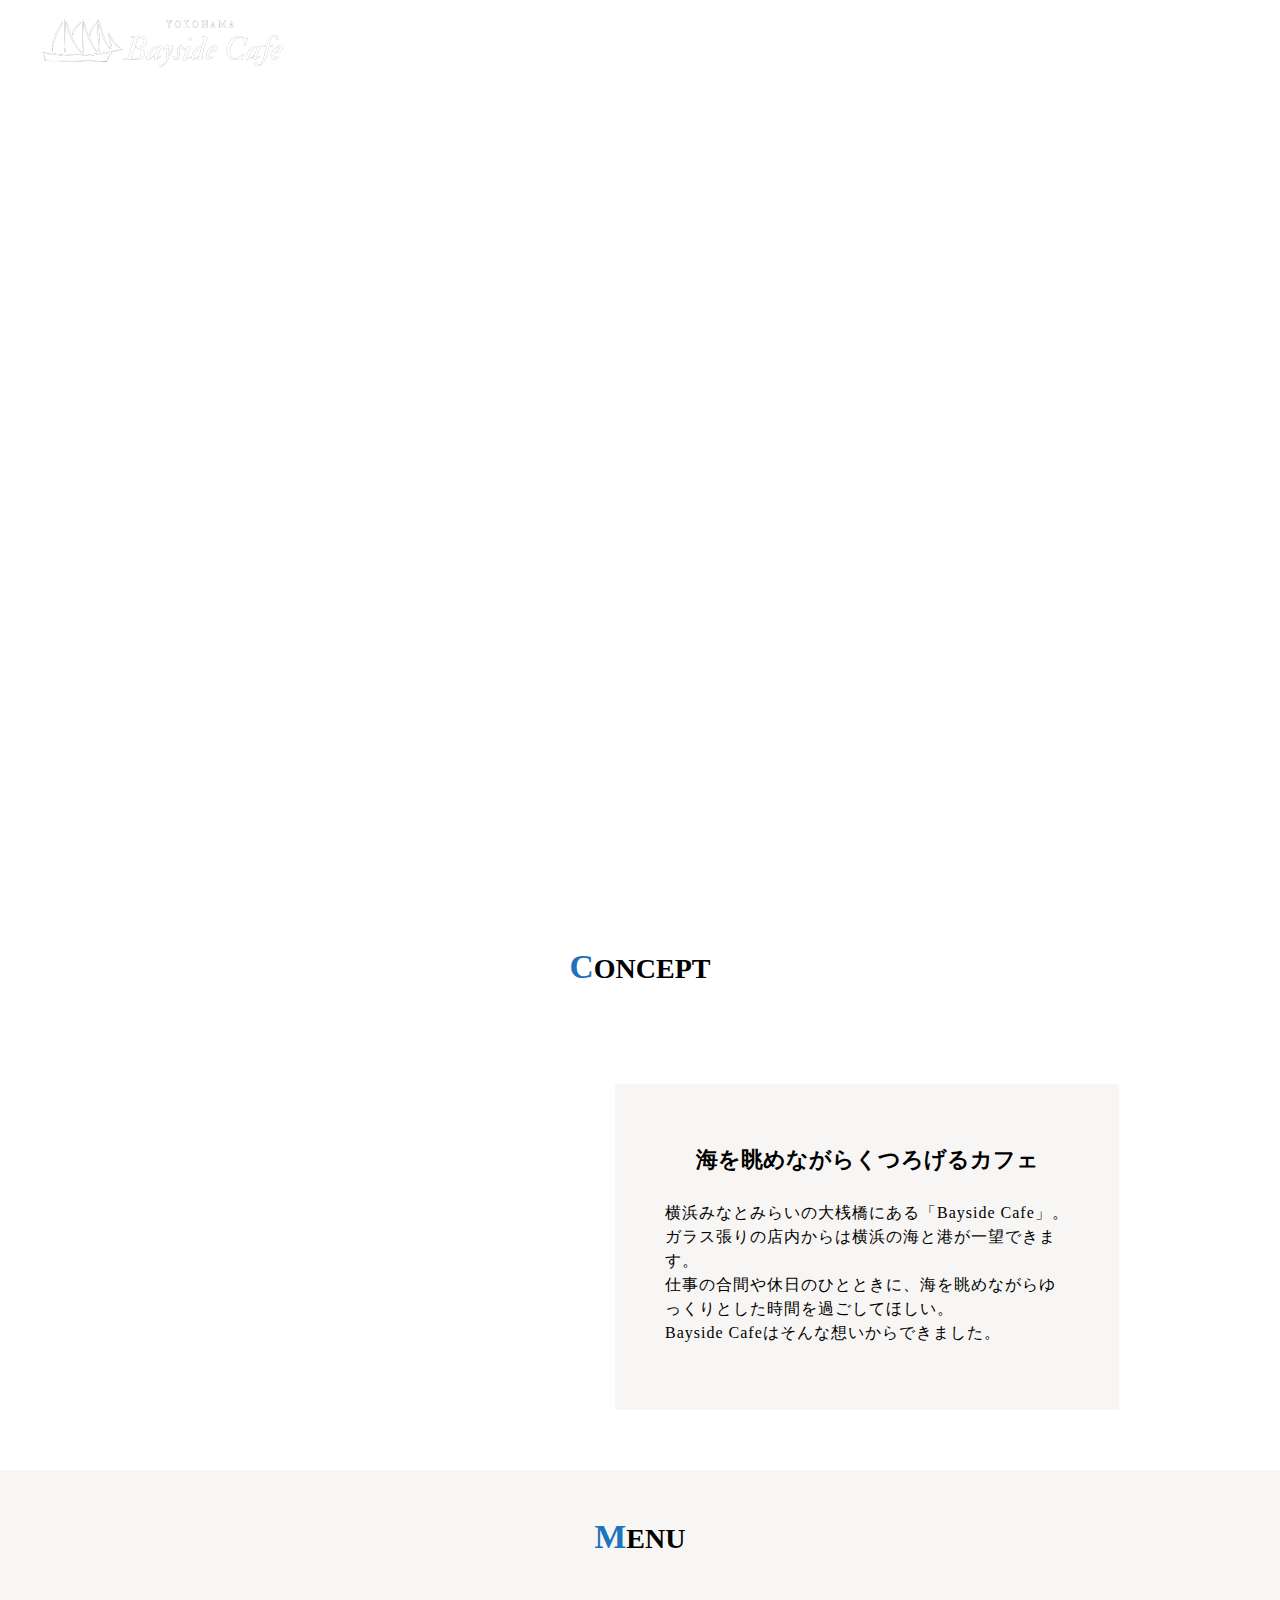
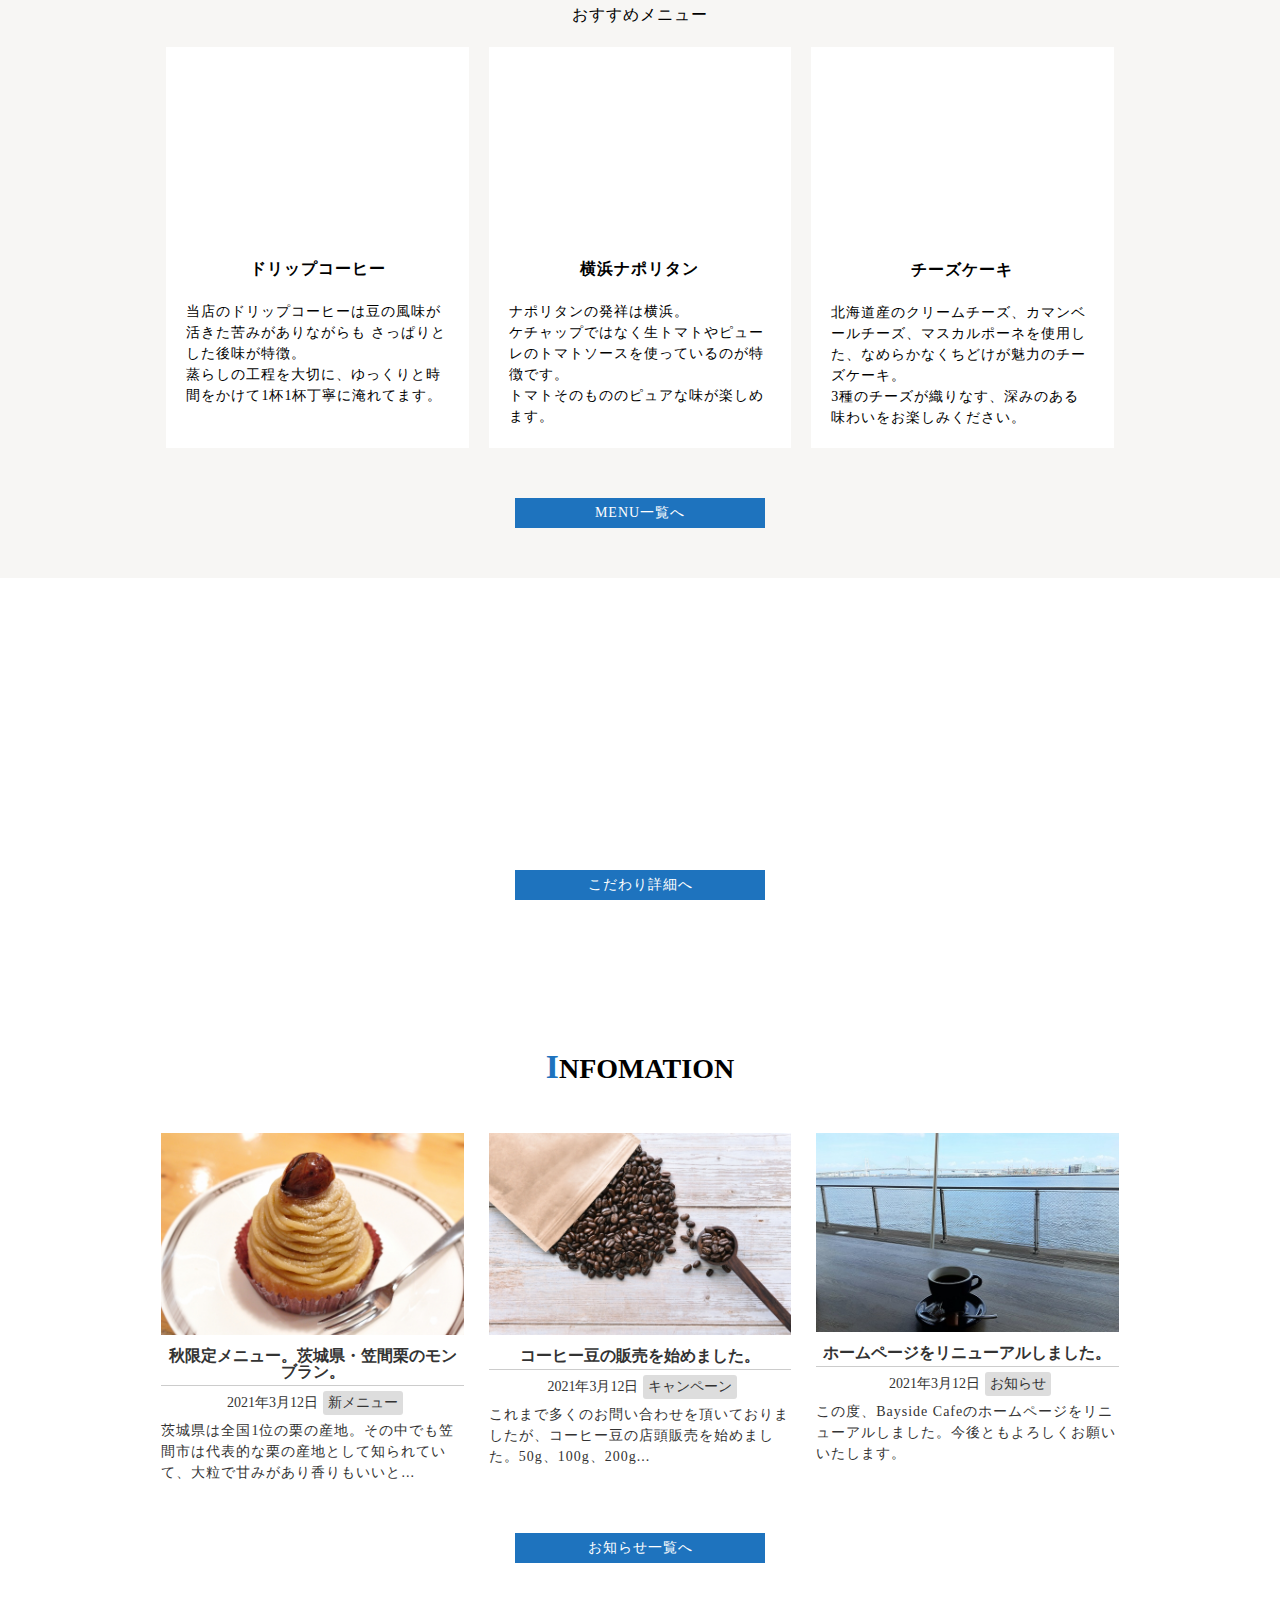
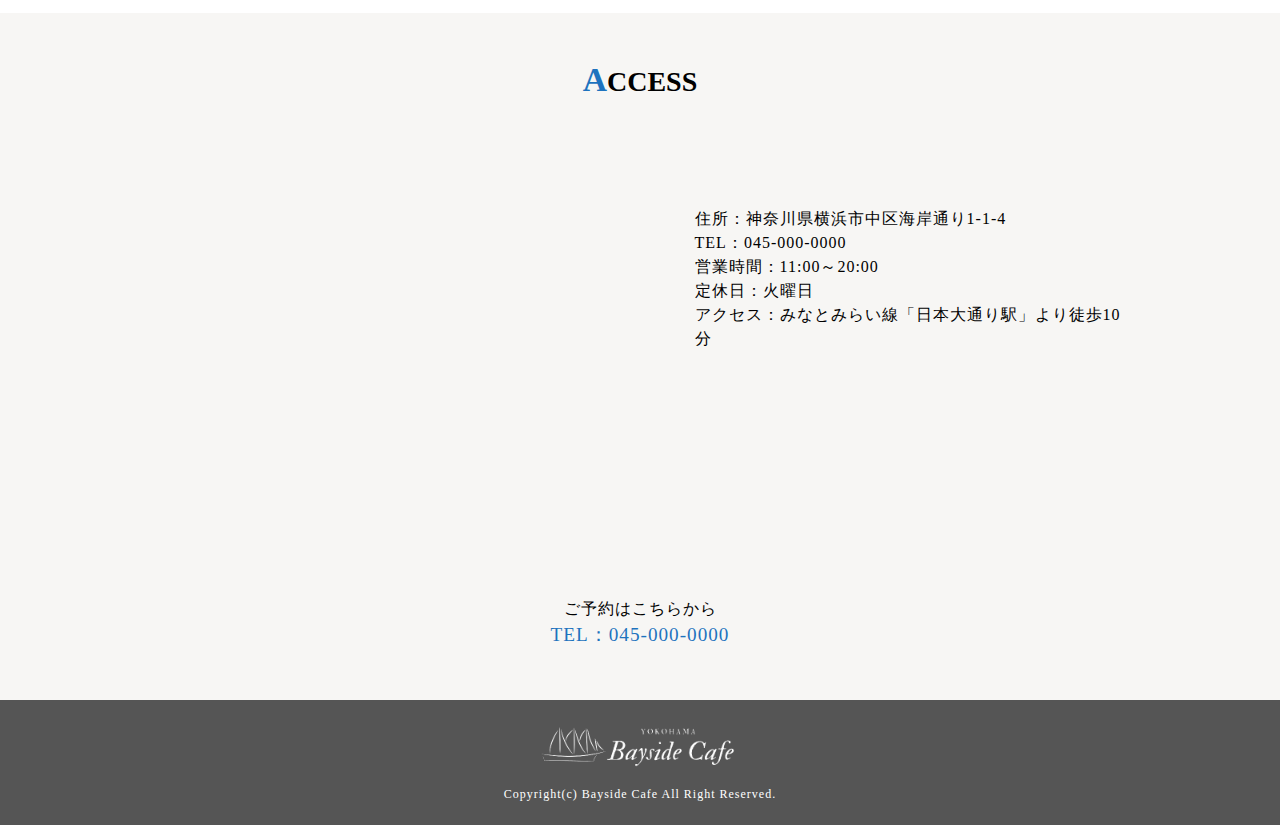
<file: index.html>
<!DOCTYPE html>
<html lang="ja">
  <head>
    <meta charset="utf-8">
    <meta name="viewport" content="width=device-width,initial-scale=1.0">
    <title>Bayside Cafe</title>
    <link href="https://use.fontawesome.com/releases/v5.6.1/css/all.css" rel="stylesheet">
    <link rel="stylesheet" href="css/reset.css" media="all">
    <link rel="stylesheet" href="css/main.css" media="all">
    <link rel="stylesheet" href="css/responsive.css" media="all">
    <script src="https://ajax.googleapis.com/ajax/libs/jquery/1.12.4/jquery.min.js"></script>
  </head>




  <body>
    <header>
      <h1>
        <a href="index.html">
          <img src="img/logo-removebg.png" alt="">
        </a>
      </h1>
      <nav class="globalnav-pc pc">
        <ul>
          <li><a href="index.html">ホーム</a></li>
          <li><a href="page.html">メニュー</a></li>
          <li><a href="archive.html">お知らせ一覧</a></li>
          <li><a href="#access">アクセス</a></li>
          <li><a href="tel:0450000000">ご予約はこちら<br>045-000-0000</a></li>
        </ul>
      </nav>

      <div class="hamburger sp">
        <span></span>
        <span></span>
        <span></span>
      </div>
      
      <nav class="globalnav-sp sp">
          <ul>
            <li><a href="index.html">ホーム</a></li>
            <li><a href="page.html">メニュー</a></li>
            <li><a href="archive.html">お知らせ一覧</a></li>
            <li><a href="#access">アクセス</a></li>
            <li><a href="tel:0450000000">ご予約はこちら<br>045-000-0000</a></li>
          </ul>
      </nav>
    </header>




    <main>
      <!-- スライドショー -->
      <div class="slide pc">
        <img src="img/slide1.jpg" alt="">
        <img src="img/slide2.jpg" alt="">
        <img src="img/slide3.jpg" alt="">
     </div>
      <div class="slide sp">
        <img src="img/slide1-sp.jpg" alt="">
        <img src="img/slide2-sp.jpg" alt="">
        <img src="img/slide3-sp.jpg" alt="">
     </div>




     
     <section class="concept">
      <h2 class="toppage-h2">CONCEPT</h2>
      <div class="concept-wrap">
        <img src="img/charamel-apple-cheeze.jpg" alt="" class="fadein">
        <div class="concept-txt">
          <h3>海を眺めながらくつろげるカフェ</h3>
          <p>横浜みなとみらいの大桟橋にある「Bayside Cafe」。ガラス張りの店内からは横浜の海と港が一望できます。<br>仕事の合間や休日のひとときに、海を眺めながらゆっくりとした時間を過ごしてほしい。<br>Bayside Cafeはそんな想いからできました。</p>
        </div>
      </div>

     </section>


      
    <section class="menu">
      <h2 class="toppage-h2">MENU</h2>
      <p class="recommend">おすすめメニュー</p>
      <div class="menu-wrap">
        <div class="menu-item">
          <img src="img/drip.jpg" alt="" class="fadein">
          <p class="recommend-menu-name">ドリップコーヒー</p>
          <p class="menu-txt">当店のドリップコーヒーは豆の風味が活きた苦みがありながらも
            さっぱりとした後味が特徴。<br>蒸らしの工程を大切に、ゆっくりと時間をかけて1杯1杯丁寧に淹れてます。
          </p>
        </div>
        <div class="menu-item">
          <img src="img/napolitan.jpg" alt="" class="fadein">
          <p class="recommend-menu-name">横浜ナポリタン</p>
          <p class="menu-txt">ナポリタンの発祥は横浜。<br>ケチャップではなく生トマトやピューレのトマトソースを使っているのが特徴です。<br>トマトそのもののピュアな味が楽しめます。
          </p>
        </div>
        <div class="menu-item">
          <img src="img/cheeze-cake.jpg" alt="" class="fadein">
          <p class="recommend-menu-name">チーズケーキ</p>
          <p class="menu-txt">北海道産のクリームチーズ、カマンベールチーズ、マスカルポーネを使用した、なめらかなくちどけが魅力のチーズケーキ。<br>3種のチーズが織りなす、深みのある味わいをお楽しみください。
          </p>
        </div>
      </div>
      <p class="btn"><a href="page.html">MENU一覧へ</a></p>

    </section>



    <section class="obsession">
      <h2>コーヒー豆へのこだわり</h2>
      <p class="obsession-txt">当店では、特に厳しい基準をクリアした世界最高品質のスペシャリティーコーヒーの香り、甘さ、深さを、職人独自の焙煎技術で、最高な状態に引き出した豆をご提供しています。</p>
      <p class="btn"><a href="page.html">こだわり詳細へ</a></p>

    </section>



    <section class="news">
      <h2 class="toppage-h2">INFOMATION</h2>
      <div class="news-wrap">

        <article class="article-item">
          <a href="#" class="article-item-link">
            <div class="article-item-img">
                <img src="img/monbran.jpg" alt="">
            </div>
            <div class="article-item-body">
                <h3 class="article-item-title">秋限定メニュー。茨城県・笠間栗のモンブラン。</h3>
                <ul class="article-item_meta">
                  <li class="article-item-date"><time datetime="2021-03-12">2021年3月12日</time></li>
                  <li class="article-item-cat">新メニュー</li>
                </ul>
                <p class="article-item-txt">茨城県は全国1位の栗の産地。その中でも笠間市は代表的な栗の産地として知られていて、大粒で甘みがあり香りもいいと...</p>
            </div>
          </a>
        </article>

        <article class="article-item">
          <a href="#" class="article-item-link">
            <div class="article-item-img">
                <img src="img/coffe-beans.jpg" alt="">
            </div>
            <div class="article-item-body">
                <h3 class="article-item-title">コーヒー豆の販売を始めました。</h3>
                <ul class="article-item_meta">
                  <li class="article-item-date"><time datetime="2021-03-12">2021年3月12日</time></li>
                  <li class="article-item-cat">キャンペーン</li>
                </ul>
                <p class="article-item-txt">これまで多くのお問い合わせを頂いておりましたが、コーヒー豆の店頭販売を始めました。50g、100g、200g...</p>
            </div>
          </a>
        </article>

        <article class="article-item">
          <a href="#" class="article-item-link">
            <div class="article-item-img">
                <img src="img/baysidecafe-veiw.jpg" alt="">
            </div>
            <div class="article-item-body">
                <h3 class="article-item-title">ホームページをリニューアルしました。</h3>
                <ul class="article-item_meta">
                  <li class="article-item-date"><time datetime="2021-03-12">2021年3月12日</time></li>
                  <li class="article-item-cat">お知らせ</li>
                </ul>
                <p class="article-item-txt">この度、Bayside Cafeのホームページをリニューアルしました。今後ともよろしくお願いいたします。</p>
            </div>
          </a>
        </article>
        
      </div>
      <p class="btn"><a href="archive.html">お知らせ一覧へ</a></p>
    </section>


    
    <section class="access" id="access">
      <h2 class="toppage-h2">ACCESS</h2>
      <div class="access-wrap">
        <iframe src="https://www.google.com/maps/embed?pb=!1m18!1m12!1m3!1d3250.121702505473!2d139.64534437482536!3d35.45178134254592!2m3!1f0!2f0!3f0!3m2!1i1024!2i768!4f13.1!3m3!1m2!1s0x60185cfef629af8b%3A0xa86bbbc825c372ff!2z44CSMjMxLTAwMDIg56We5aWI5bed55yM5qiq5rWc5biC5Lit5Yy65rW35bK46YCa77yR5LiB55uu77yR4oiS77yU!5e0!3m2!1sja!2sjp!4v1688473683325!5m2!1sja!2sjp" width="500" height="400" style="border:0;" allowfullscreen="" loading="lazy" referrerpolicy="no-referrer-when-downgrade"></iframe>
        <p class="access-txt">住所：神奈川県横浜市中区海岸通り1-1-4<br>TEL：045-000-0000<br>営業時間：11:00～20:00<br>定休日：火曜日<br>アクセス：みなとみらい線「日本大通り駅」より徒歩10分</p>
      </div>
      <p class="reserve-txt">ご予約はこちらから</p>
      <p class="reserve-tel">TEL：045-000-0000</p>

    </section>



    </main>


    <footer>
      <img src="img/logo-removebg.png" alt="">
      <p><small>Copyright(c) Bayside Cafe All Right Reserved.</small></p>
      
    </footer>
    <script src="js/main.js"></script>
  </body>
</html>
</file>
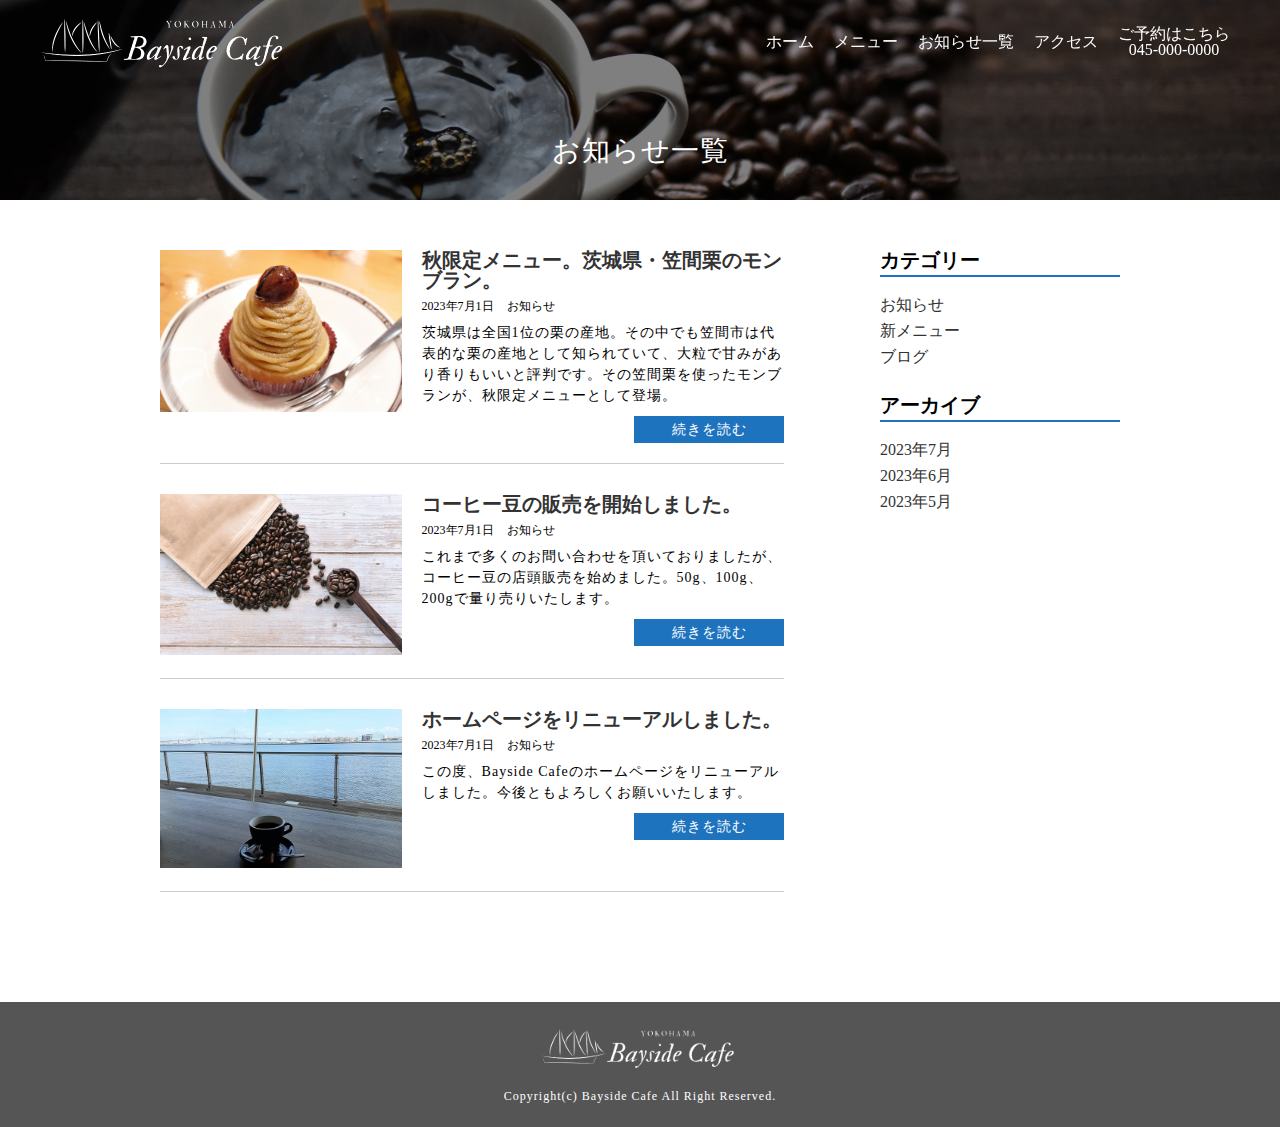
<file: archive.html>
<!DOCTYPE html>
<html lang="ja">
  <head>
    <meta charset="utf-8">
    <meta name="viewport" content="width=device-width,initial-scale=1.0">
    <title>お知らせ一覧</title>
    <link href="https://use.fontawesome.com/releases/v5.6.1/css/all.css" rel="stylesheet">
    <link rel="stylesheet" href="css/reset.css" media="all">
    <link rel="stylesheet" href="css/main.css" media="all">
    <link rel="stylesheet" href="css/responsive.css" media="all">
    <script src="https://ajax.googleapis.com/ajax/libs/jquery/1.12.4/jquery.min.js"></script>
  </head>




  <body>
    <header>
      <h1>
        <a href="index.html">
          <img src="img/logo-removebg.png" alt="">
        </a>
      </h1>
      <nav class="globalnav-pc pc">
        <ul>
          <li><a href="index.html">ホーム</a></li>
          <li><a href="page.html">メニュー</a></li>
          <li><a href="archive.html">お知らせ一覧</a></li>
          <li><a href="index.html#access">アクセス</a></li>
          <li><a href="tel:045-000-0000">ご予約はこちら<br>045-000-0000</a></li>
        </ul>
      </nav>

      <div class="hamburger sp">
        <span></span>
        <span></span>
        <span></span>
      </div>
      
      <nav class="globalnav-sp sp">
          <ul>
            <li><a href="index.html">ホーム</a></li>
            <li><a href="page.html">メニュー</a></li>
            <li><a href="archive.html">お知らせ一覧</a></li>
            <li><a href="index.html#access">アクセス</a></li>
            <li><a href="tel:045-000-0000">ご予約はこちら<br>045-000-0000</a></li>
          </ul>
      </nav>
    </header>




    <main>
        <div class="page-title-bg">
            <p class="page-title">お知らせ一覧</p>
          </div>

      <div class="container">
        <div class="main-contents">

          <article class="article-wrap">
            <div class="archive-left">
              <img src="./img/monbran.jpg" alt="" class="archive-thumb">
            </div>
            <div class="archive-right">
              <h2 class="archive-post-title"><a href="single.html">秋限定メニュー。茨城県・笠間栗のモンブラン。</a></h2>
              <div class="archive-post-info">
                <time>2023年7月1日</time>
                <span class="post-cat">お知らせ</span>
              </div>
              <p class="excerpt">茨城県は全国1位の栗の産地。その中でも笠間市は代表的な栗の産地として知られていて、大粒で甘みがあり香りもいいと評判です。その笠間栗を使ったモンブランが、秋限定メニューとして登場。</p>
              <p class="more-btn"><a href="single.html">続きを読む</a></p>
            </div>
          </article>

          <article class="article-wrap">
            <div class="archive-left">
              <img src="./img/coffe-beans.jpg" alt="" class="archive-thumb">
            </div>
            <div class="archive-right">
              <h2 class="archive-post-title"><a href="single.html">コーヒー豆の販売を開始しました。</a></h2>
              <div class="archive-post-info">
                <time>2023年7月1日</time>
                <span class="post-cat">お知らせ</span>
              </div>
              <p class="excerpt">これまで多くのお問い合わせを頂いておりましたが、コーヒー豆の店頭販売を始めました。50g、100g、200gで量り売りいたします。</p>
              <p class="more-btn"><a href="single.html">続きを読む</a></p>
            </div>
          </article>

          <article class="article-wrap">
            <div class="archive-left">
              <img src="./img/baysidecafe-veiw.jpg" alt="" class="archive-thumb">
            </div>
            <div class="archive-right">
              <h2 class="archive-post-title"><a href="single.html">ホームページをリニューアルしました。</a></h2>
              <div class="archive-post-info">
                <time>2023年7月1日</time>
                <span class="post-cat">お知らせ</span>
              </div>
              <p class="excerpt">この度、Bayside Cafeのホームページをリニューアルしました。今後ともよろしくお願いいたします。</p>
              <p class="more-btn"><a href="single.html">続きを読む</a></p>
            </div>
          </article>

        </div>

        <div class="sidebar">
          <aside>
            <h2 class="sidebar-title">カテゴリー</h2>
              <ul>
                  <li><a href="#">お知らせ</a></li>
                  <li><a href="#">新メニュー</a></li>
                  <li><a href="#">ブログ</a></li>
              </ul>
            <h2 class="sidebar-title">アーカイブ</h2>
              <ul>
                  <li><a href="#">2023年7月</a></li>
                  <li><a href="#">2023年6月</a></li>
                  <li><a href="#">2023年5月</a></li>
              </ul>
          </aside>
        </div>

      </div>
    </main>


    <footer>
      <img src="img/logo-removebg.png" alt="">
      <p><small>Copyright(c) Bayside Cafe All Right Reserved.</small></p>
      
    </footer>
    <script src="js/main.js"></script>
  </body>
</html>
</file>
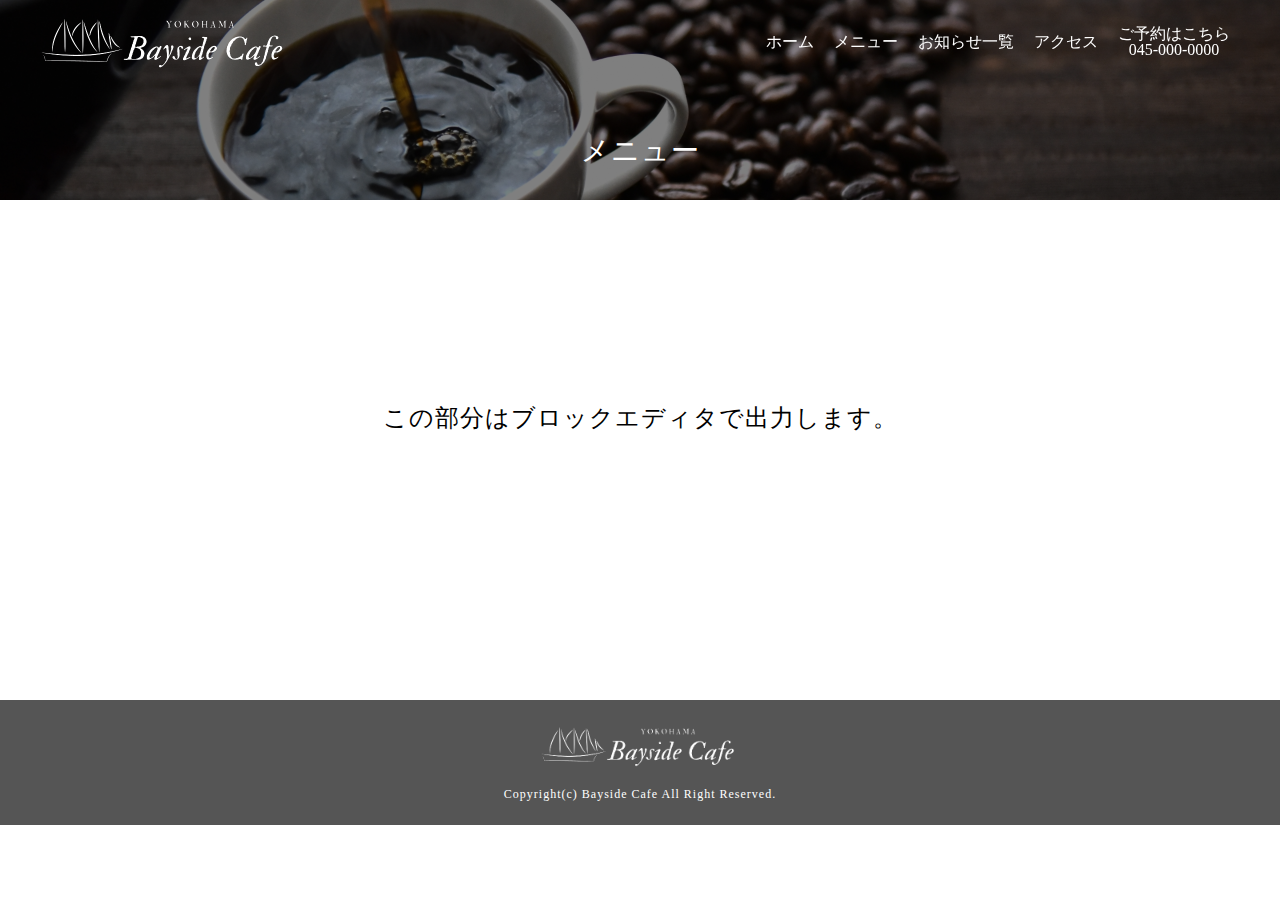
<file: page.html>
<!DOCTYPE html>
<html lang="ja">
  <head>
    <meta charset="utf-8">
    <meta name="viewport" content="width=device-width,initial-scale=1.0">
    <title>メニュー</title>
    <link href="https://use.fontawesome.com/releases/v5.6.1/css/all.css" rel="stylesheet">
    <link rel="stylesheet" href="css/reset.css" media="all">
    <link rel="stylesheet" href="css/main.css" media="all">
    <link rel="stylesheet" href="css/responsive.css" media="all">
    <script src="https://ajax.googleapis.com/ajax/libs/jquery/1.12.4/jquery.min.js"></script>
  </head>




  <body>
    <header>
      <h1>
        <a href="index.html">
          <img src="img/logo-removebg.png" alt="">
        </a>
      </h1>
      <nav class="globalnav-pc pc">
        <ul>
          <li><a href="index.html">ホーム</a></li>
          <li><a href="page.html">メニュー</a></li>
          <li><a href="archive.html">お知らせ一覧</a></li>
          <li><a href="index.html#access">アクセス</a></li>
          <li><a href="tel:0450000000">ご予約はこちら<br>045-000-0000</a></li>
        </ul>
      </nav>

      <div class="hamburger sp">
        <span></span>
        <span></span>
        <span></span>
      </div>
      
      <nav class="globalnav-sp sp">
          <ul>
            <li><a href="index.html">ホーム</a></li>
            <li><a href="page.html">メニュー</a></li>
            <li><a href="archive.html">お知らせ一覧</a></li>
            <li><a href="index.html#access">アクセス</a></li>
            <li><a href="tel:0450000000">ご予約はこちら<br>045-000-0000</a></li>
          </ul>
      </nav>
    </header>




    <main>
      <div class="page-title-bg">
        <p class="page-title">メニュー</p>
      </div>

      <p style="font-size:24px; text-align: center; height:500px; padding-top:200px;">この部分はブロックエディタで出力します。</p>


    </main>


    <footer>
      <img src="img/logo-removebg.png" alt="">
      <p><small>Copyright(c) Bayside Cafe All Right Reserved.</small></p>
      
    </footer>
    <script src="js/main.js"></script>
  </body>
</html>
</file>
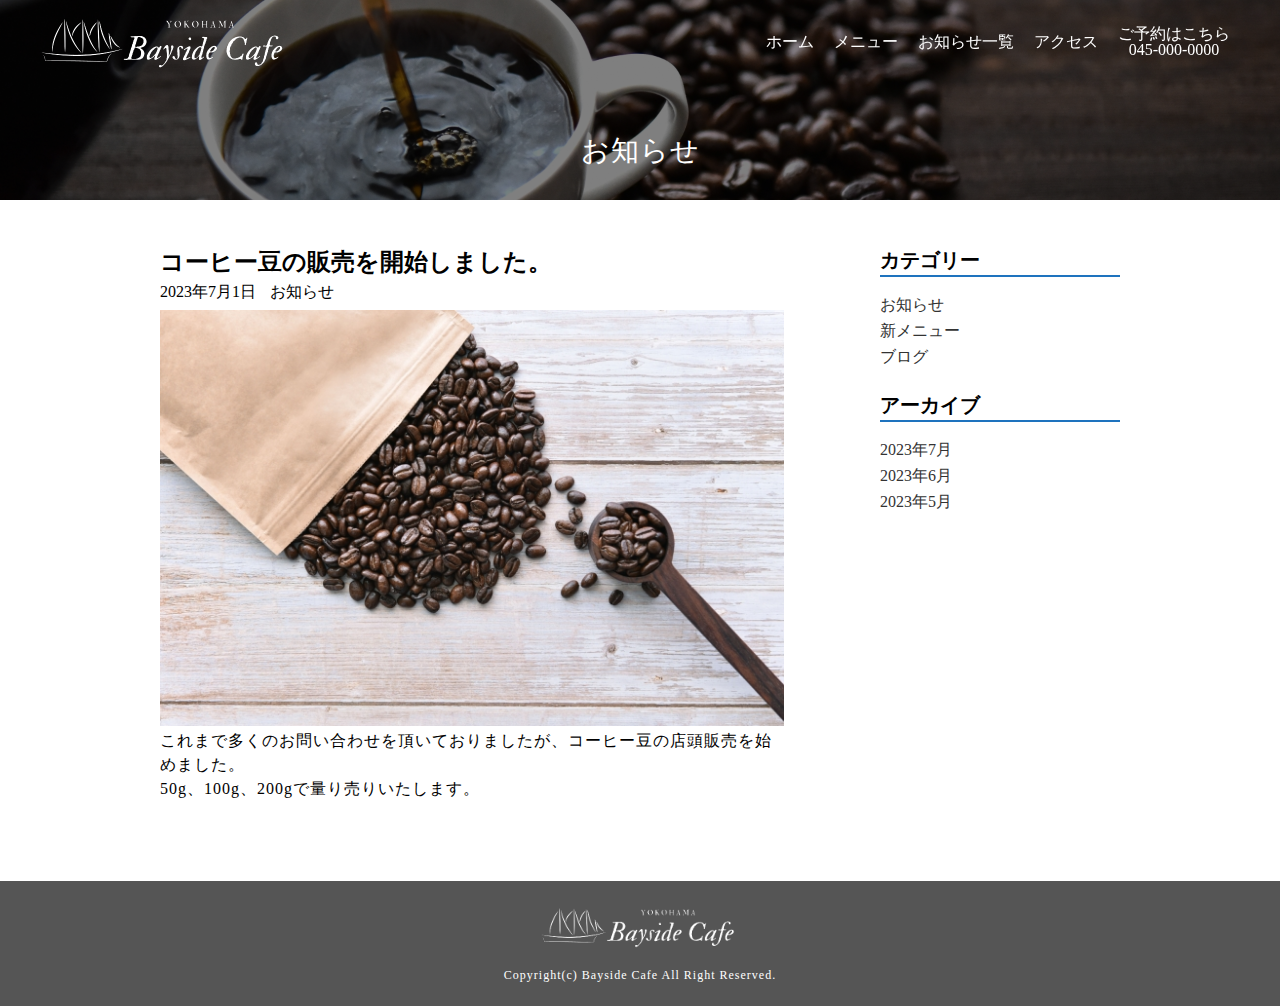
<file: single.html>
<!DOCTYPE html>
<html lang="ja">
  <head>
    <meta charset="utf-8">
    <meta name="viewport" content="width=device-width,initial-scale=1.0">
    <title>お知らせ</title>
    <link href="https://use.fontawesome.com/releases/v5.6.1/css/all.css" rel="stylesheet">
    <link rel="stylesheet" href="css/reset.css" media="all">
    <link rel="stylesheet" href="css/main.css" media="all">
    <link rel="stylesheet" href="css/responsive.css" media="all">
    <script src="https://ajax.googleapis.com/ajax/libs/jquery/1.12.4/jquery.min.js"></script>
  </head>




  <body>
    <header>
      <h1>
        <a href="index.html">
          <img src="img/logo-removebg.png" alt="">
        </a>
      </h1>
      <nav class="globalnav-pc pc">
        <ul>
          <li><a href="index.html">ホーム</a></li>
          <li><a href="page.html">メニュー</a></li>
          <li><a href="archive.html">お知らせ一覧</a></li>
          <li><a href="index.html#access">アクセス</a></li>
          <li><a href="tel:0450000000">ご予約はこちら<br>045-000-0000</a></li>
        </ul>
      </nav>

      <div class="hamburger sp">
        <span></span>
        <span></span>
        <span></span>
      </div>
      
      <nav class="globalnav-sp sp">
          <ul>
            <li><a href="index.html">ホーム</a></li>
            <li><a href="page.html">メニュー</a></li>
            <li><a href="archive.html">お知らせ一覧</a></li>
            <li><a href="index.html#access">アクセス</a></li>
            <li><a href="tel:0450000000">ご予約はこちら<br>045-000-0000</a></li>
          </ul>
      </nav>
    </header>




    <main>
        <div class="page-title-bg">
            <p class="page-title">お知らせ</p>
          </div>

      <div class="container">
        <div class="main-contents">
          <article>
              <h2 class="post-title">コーヒー豆の販売を開始しました。</h2>
              <div class="post-info">
                <time>2023年7月1日</time>
                <span class="post-cat">お知らせ</span>
              </div>
              <img src="./img/coffe-beans.jpg" alt="" class="thumb-img">
              <p>これまで多くのお問い合わせを頂いておりましたが、コーヒー豆の店頭販売を始めました。<br>50g、100g、200gで量り売りいたします。</p>
  
          </article>
        </div>

        <div class="sidebar">
          <aside>
            <h2 class="sidebar-title">カテゴリー</h2>
              <ul>
                  <li><a href="#">お知らせ</a></li>
                  <li><a href="#">新メニュー</a></li>
                  <li><a href="#">ブログ</a></li>
              </ul>
            <h2 class="sidebar-title">アーカイブ</h2>
              <ul>
                  <li><a href="#">2023年7月</a></li>
                  <li><a href="#">2023年6月</a></li>
                  <li><a href="#">2023年5月</a></li>
              </ul>
          </aside>
        </div>

      </div>
    </main>


    <footer>
      <img src="img/logo-removebg.png" alt="">
      <p><small>Copyright(c) Bayside Cafe All Right Reserved.</small></p>
      
    </footer>
    <script src="js/main.js"></script>
  </body>
</html>
</file>
<file: css/main.css>
@charset "utf-8";

/* スマホ画面（モバイルファースト） */

/* 共通 */
*{
  font-family: "游明朝", YuMincho, "ヒラギノ明朝 ProN W3", "Hiragino Mincho ProN", "HG明朝E", "ＭＳ Ｐ明朝", "ＭＳ 明朝", serif;
}
a{
  text-decoration:none;
  color:#333;
  transition:0.5s;
}
a:hover{
  color:#333;
}

.toppage-h2{
  text-align: center;
  margin-bottom:50px;
  font-size:28px;
}
.toppage-h2::first-letter{
  color:#1e73be;
  font-size:1.2em;
}

p{
  letter-spacing: 1px;
  line-height: 1.5;
}
section{
  padding:50px 10px;
}

.btn{
  width:250px;
  height:30px;
  background:#1e73be;
  margin:50px auto 0 auto;
  text-align: center;
}
.btn a{
  color:#fff;
  display:block;
  line-height: 30px;
  font-size:14px;
  transition: 0.5s;
}
.btn a:hover{
  background:#8cb5f7;
}

.pc{
  display:none;
}

.fadein {
  opacity : 0;
  transform: translateY(20px);
  transition: all 1s;
}





/* ----------------------------ヘッダー---------------------------- */
header{
  background:transparent;
  position:fixed;
  top:0;
  width:100%;
  z-index:2;
  padding:10px 40px;
}

h1{
  text-align: center;
}

h1 img{
  width:250px;
  height:auto;
}


/*　ハンバーガーボタン　*/
.hamburger {
  display : block;
  position: fixed;
  z-index : 3;
  right : 13px;
  top   : 12px;
  width : 42px;
  height: 42px;
  cursor: pointer;
  text-align: center;
}
.hamburger span {
  display : block;
  position: absolute;
  width   : 30px;
  height  : 2px ;
  left    : 6px;
  background : #fff;
  -webkit-transition: 0.3s ease-in-out;
  -moz-transition   : 0.3s ease-in-out;
  transition        : 0.3s ease-in-out;
}
.hamburger span:nth-child(1) {
  top: 10px;
}
.hamburger span:nth-child(2) {
  top: 20px;
}
.hamburger span:nth-child(3) {
  top: 30px;
}

/* ナビ開いてる時のボタン */
.hamburger.active span:nth-child(1) {
  top : 16px;
  left: 6px;
  background :#fff;
  -webkit-transform: rotate(-45deg);
  -moz-transform   : rotate(-45deg);
  transform        : rotate(-45deg);
}

.hamburger.active span:nth-child(2),
.hamburger.active span:nth-child(3) {
  top: 16px;
  background :#fff;
  -webkit-transform: rotate(45deg);
  -moz-transform   : rotate(45deg);
  transform        : rotate(45deg);
}

nav.globalnav-sp {
  position: fixed;
  z-index : 2;
  top  : 0;
  left : 0;
  color: #fff;
  background: rgba(0,0,0,0.7);
  text-align: center;
  width: 100%;
  opacity:0;
  pointer-events: none;
  transition: opacity 0.6s ease, visibility .6s ease;
}

nav.globalnav-sp ul {
  margin: 0 auto;
  padding: 0;
  width: 100%;
}

nav.globalnav-sp ul li {
  list-style-type: none;
  padding: 0;
  width: 100%;
  transition: .4s all;
}
nav.globalnav-sp ul li:last-child {
  padding-bottom: 0;
}
nav.globalnav-sp ul li:hover{
  background :#555;
}

nav.globalnav-sp ul li a {
  display: block;
  color: #fff;
  padding: 1em 0;
  text-decoration :none;
}

/* このクラスを、jQueryで付与・削除する */
nav.globalnav-sp.active {
  opacity:100;
  pointer-events: auto;
}
.hamburger.transform{
  background-color:rgba(0,0,0,0.5);
}
.logo-hide{
  display:none;
}




/* -------------------------------スライドショー--------------------------- */
.slide{
  position:relative;
  height:100vh;
  overflow: hidden;
}
.slide img{
  position:absolute;
  top:0;
  left:0;
  width:100%;
  height:100%;
  object-fit:cover;
  opacity:0;
  animation:slideshow 24s linear infinite;
  filter: brightness(70%);
}

.slide img:nth-child(2){
  animation-delay:8s;
}
.slide img:nth-child(3){
  animation-delay:16s;
}

@keyframes slideshow{
  0%{
    opacity:0;
    transform: scale(1);
  }
  10%{
    opacity:1;
  }
  28%{
    opacity:1;
  }
  38%{
    opacity:0;
    transform: scale(1.1);
  }
  100%{
    opacity:0;
  }
}





/*--------------------------コンセプト------------------------------ */

.concept img{
  width:98%;
  position:relative;
  left:-10px;
  z-index: 1;
}

.concept h3{
  text-align: center;
  margin-bottom:30px;
  font-size:22px;
}

.concept-txt{
  background:#f7f6f4;
  width:98%;
  padding:60px 30px 40px;
  margin-left:auto;
  position:relative;
  top:-30px;
  left:10px;
}


/* --------------------------メニュー------------------------------ */
.menu{
  background:#f7f6f4;
}
.recommend{
  text-align:center;
  margin-bottom:20px;
}
.menu-item{
  background:#fff;
  text-align: center;
  width:80%;
  margin:0 auto 25px auto;
}
.menu-item img{
  width:100%;
}
.recommend-menu-name{
  text-align: center;
  padding-top: 5px;
  font-weight:bold;
}
.menu-txt{
  padding:10px;
  font-size:14px;
  text-align: left;
}


/* ------------------------こだわり------------------------------ */
.obsession{
  background:url(../img/obsession-bg.jpg);
  background-size:cover;
  background-position: center center;
  background-attachment: fixed;
  color:#fff;
  padding-top:70px;
  padding-bottom:70px;
}

.obsession h2{
  color:#fff;
  text-align: center;
  margin-bottom:50px;
  font-size:28px;
}

/* -------------------------お知らせ--------------------------- */
.article-item{
  width:80%;
  margin:0 auto 30px auto;
}
.article-item-img img{
  width:100%;
  margin-bottom:10px;
}
.article-item-title{
  text-align: center;
  border-bottom:1px solid #ccc;
  padding-bottom:5px;
}
.article-item_meta{
  display:flex;
  justify-content: center;
  padding:5px 0;
}
.article-item_meta li{
  list-style: none;
  padding:5px;
}
.article-item-cat{
  background:#ddd;
  border-radius:3px;
}
.article-item-date,.article-item-cat,.article-item-txt{
  font-size:13px;
}



/* ------------------------アクセス----------------- */
.access{
  background:#f7f6f4;
}
.access-wrap iframe{
  width:100%;
  height:300px;
}

.access-txt{
  margin-top:60px;
  padding:0 20px;
}

.reserve-txt{
  text-align: center;
  margin-top:50px;
}
.reserve-tel{
  text-align: center;
  color:#1e73be;
  font-size:1.2em;
}


/* -------------------------フッター---------------------------- */
footer{
  text-align:center;
  padding:20px;
  background:#555;
  color:#fff;
}

footer img{
  width:200px;
  margin-bottom:10px;
}

footer small{
  font-size:12px;
}




/* ---------------固定ページ------------------- */
.page-title-bg{
  height:200px;
  padding-top:130px;
  background:url(../img/obsession-bg.jpg);
  background-size:cover;
  background-position: center center;
  text-align: center;
  margin:0;
  position: relative;
}
.page-title-bg::after{
  content: '';
  background-color: rgba(0,0,0,.5);
  position: absolute;
  left: 0;
  right: 0;
  top: 0;
  bottom: 0;
}
.page-title{
  color:#fff;
  text-align: center;
  position: relative;
  z-index: 1;
  font-size:28px;
}





/* ----------------投稿ページ-------------------- */
.container{
  padding:30px 10px;
}
.main-contents{
  margin-bottom:50px;
}


.post-title{
  font-size:24px;
  margin-bottom:10px;
}
.post-info{
  margin-bottom:10px;
}
.post-cat{
  margin-left:10px;
}
.thumb-img{
  max-width:100%;
}

.sidebar-title{
  font-size:20px;
  margin-bottom:20px;
  border-bottom:2px solid #1e73be;
  padding-bottom:5px;
}

.sidebar ul{
  margin-bottom:30px;
}

.sidebar ul li{
  list-style: none;
  margin-bottom:10px;
}


/* -----------------------アーカイブページ------------------- */
.article-wrap{
  display:flex;
  margin-bottom:30px;
  padding-bottom:20px;
  border-bottom:1px solid #ccc;
}
.archive-left{
  width:40%;
  margin-right:20px;
}
.archive-right{
  width:60%;
}
.archive-thumb{
  width:100%;
}
.archive-post-title{
  font-size:20px;
  margin-bottom:10px;
}
.archive-post-info{
  font-size: 12px;
  margin-bottom:10px;
}
.excerpt{
  font-size:14px;
  margin-bottom:10px;
}
.more-btn{
  width:150px;
  text-align: center;
  background:#1e73be;
  margin-left:auto;
}
.more-btn a{
  display:block;
  color:#fff;
  transition: 0.6s;
  font-size:14px;
  padding:3px;
}

.more-btn a:hover{
  background:#8cb5f7;
}
</file>
<file: css/responsive.css>
@charset "utf-8";

/* パソコン画面 */

@media(min-width:678px){
  /* 共通 */
  .sp{
    display:none;
  }
  .pc{
    display:block;
  }



  /* ----------------------------ヘッダー---------------------------- */
header{
  display:flex;
  justify-content: space-between;
  align-items: center;
}

h1{
  text-align:left;
}

h1 img{
  width:250px;
  height:auto;
}

/* パソコングローバルナビ */
.globalnav-pc ul{
  display:flex;
  align-items: center;
}
.globalnav-pc ul li{
  text-align: center;
}
.globalnav-pc ul li a{
  color:#fff;
  display:block;
  padding:10px;
}
.globalnav-pc ul li a:hover{
  border-bottom:1px solid #fff;
}

/* このクラスをjQueryで付け外しする */
header.transform{
  background-color:rgba(0,0,0,0.5);
  justify-content: center;
}



/*--------------------------コンセプト------------------------------ */

.concept-wrap{
  display:flex;
  align-items: flex-start;
  width:80%;
  margin:0 auto;
}

.concept img{
  width:50%;
  position:relative;
  left:25px;
  z-index: 0;
}

.concept-txt{
  width:50%;
  padding:65px 50px;
  position:relative;
  left:-25px;
  top:50px;
}


/* --------------------------メニュー------------------------------ */
.menu{
  margin-top:50px;
}
.menu-wrap{
  display:flex;
  justify-content: center;
}
.menu-item{
  width:24%;
  margin:0;
}
.menu-item:not(:last-child){
  margin-right:20px;
}
.recommend-menu-name{
  padding-top: 5px;
}
.menu-txt{
  padding:20px;
}


/* ------------------------こだわり------------------------------ */
.obsession{
  padding-top:100px;
  padding-bottom:100px;
}
.obsession-txt{
  width:85%;
  line-height: 2;
  margin:0 auto;
}


/* -------------------------お知らせ--------------------------- */
.news-wrap{
  display:flex;
  justify-content: center;
}
.article-item{
  width:24%;
  margin:0;
}
.article-item:not(:last-child){
  margin-right:25px;
}
.article-item-date,.article-item-cat,.article-item-txt{
  font-size:14px;
}


/* ------------------------アクセス----------------- */

.access-wrap{
  display:flex;
  justify-content: center;
  width:80%;
  margin:0 auto;
}
.access-wrap iframe{
  width:50%;
  height:400px;
}
.access-txt{
  margin-top:60px;
  margin-left:50px;
}


/* --------------------投稿ページ----------------- */
.container{
  display:flex;
  justify-content: space-between;
  max-width:1000px;
  margin:0 auto;
  padding:50px 20px;
}
.main-contents{
  width:65%;
  margin-bottom:30px;
}
.sidebar{
  width:25%;
}



}
</file>
